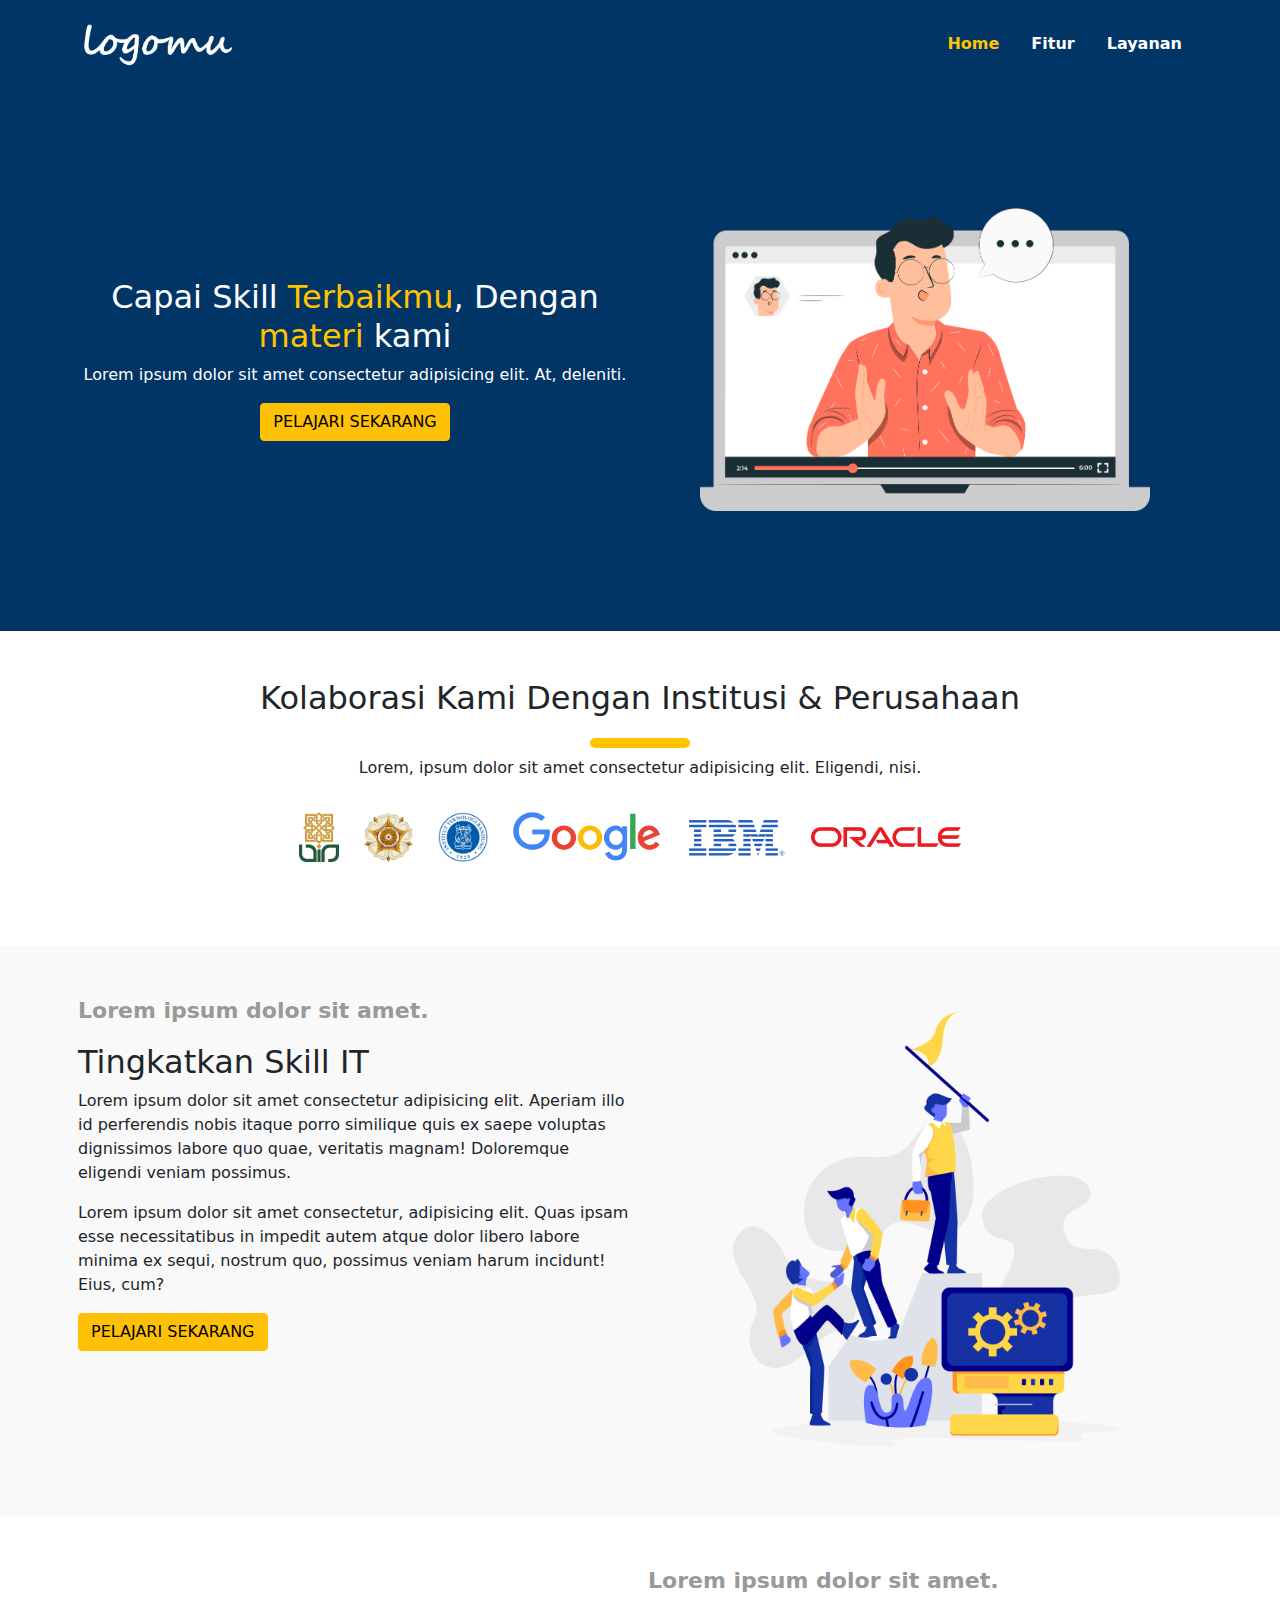
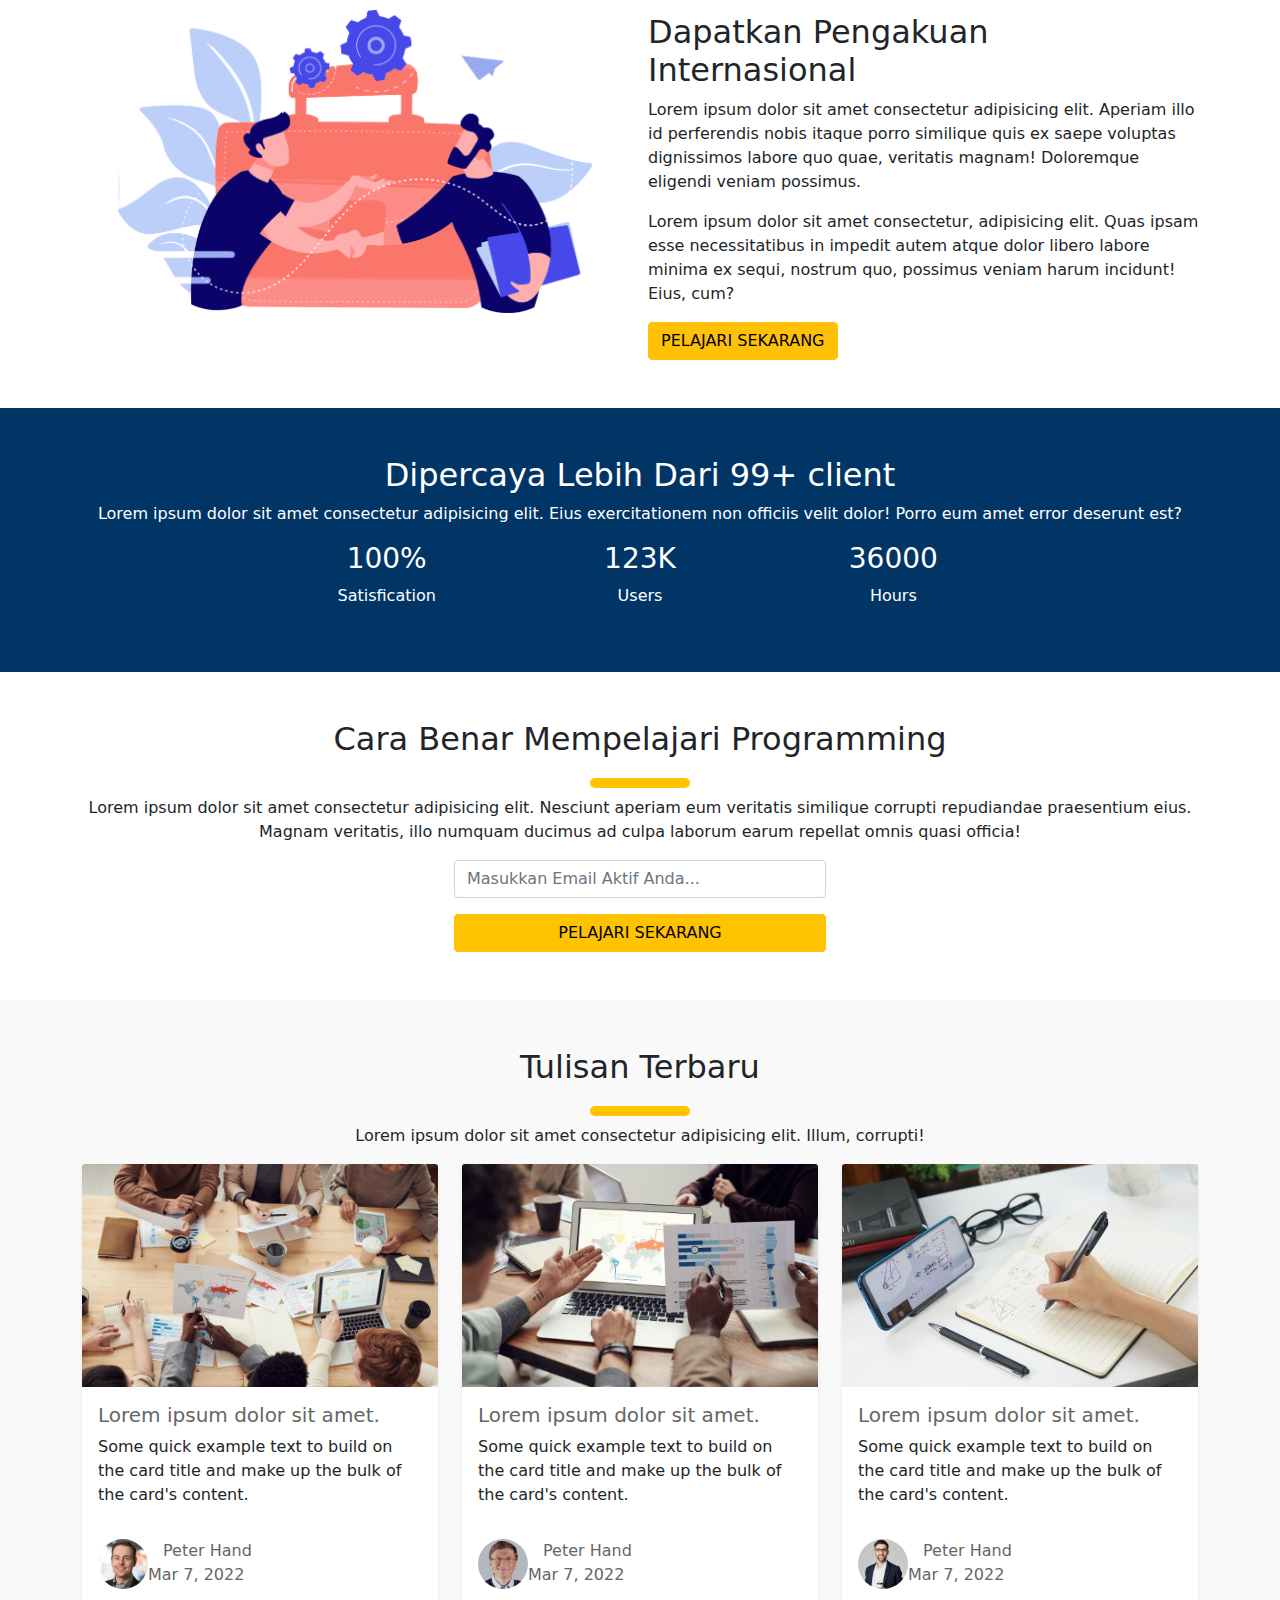
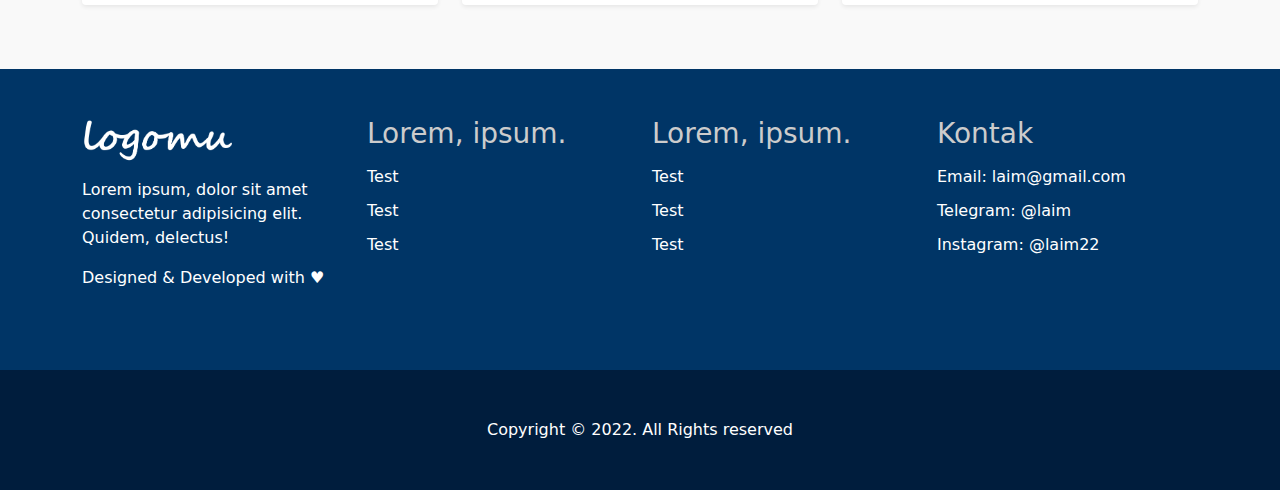
<file: index.html>
<!DOCTYPE html>
<html lang="en">
<head>
    <meta charset="UTF-8">
    <meta http-equiv="X-UA-Compatible" content="IE=edge">
    <meta name="viewport" content="width=device-width, initial-scale=1.0">
    <title>Web Company Profile</title>
    <link rel="stylesheet" href="assets/css/bootstrap.min.css">
    <link rel="stylesheet" href="assets/css/main.css">
</head>
<body>
    <header class="navbar sticky-top navbar-expand-lg navbar-dark main-nav">
        <div class="container">
          <a class="navbar-brand" href="index.html">
              <img src="assets/img/logo.png" class="main-logo main-logo-putih"/>
              <img src="assets/img/logo-hitam.png" class="main-logo main-logo-hitam"/>
          </a>
          <button class="navbar-toggler" type="button" data-bs-toggle="collapse" data-bs-target="#navbarNavAltMarkup" aria-controls="navbarNavAltMarkup" aria-expanded="false" aria-label="Toggle navigation">
            <span class="navbar-toggler-icon"></span>
          </button>
          <div class="collapse navbar-collapse" id="navbarNavAltMarkup">
            <div class="navbar-nav ms-auto py-3">
              <a class="nav-link active px-3" aria-current="page" href="#">Home</a>
              <a class="nav-link px-3" href="page.html">Fitur</a>
              <a class="nav-link px-3" href="page.html">Layanan</a>
            </div>
          </div>
        </div>
      </header>
      <section class="main-biru">
          <div class="container py-5">
          <div class="row">
              <div class="col-lg-6 text-center align-self-center">
                  <div class="">
                      <h2>Capai Skill <span>Terbaikmu</span>, Dengan <span>materi</span> kami</h2>
                      <p>Lorem ipsum dolor sit amet consectetur adipisicing elit. At, deleniti.</p>
                      <a href="page.html" class="btn btn-warning">PELAJARI SEKARANG</a>
                  </div>
              </div>
              <div class="col-lg-6">
                  <div class="px-4 py-5">
                      <img src="assets/img/header.png" class="px-4 py-4 w-100" />
                  </div>
              </div>
          </div>
        </div>
      </section>
      <section id="main-kolaborasi">
          <div class="container py-5">
              <h2 class="text-center main-judul">Kolaborasi Kami Dengan Institusi & Perusahaan</h2>
              <p class="text-center">Lorem, ipsum dolor sit amet consectetur adipisicing elit. Eligendi, nisi.</p>
              <div class="text-center py-3">
                  <a href=""><img src="assets/img/uinsuka.png" /></a>
                  <a href=""><img src="assets/img/ugm.png" /></a>
                  <a href=""><img src="assets/img/itb.png" /></a>
                  <a href=""><img src="assets/img/google.png" /></a>
                  <a href=""><img src="assets/img/ibm.png" /></a>
                  <a href=""><img src="assets/img/oracle.png" /></a>
              </div>
          </div>
      </section>
      <section id="upgrade" class="main-grey">
          <div class="container py-5">
              <div class="row">
                  <div class="col-lg-6 px-2">
                  <p class="main-atas-judul">Lorem ipsum dolor sit amet.</p>
                  <h2>Tingkatkan Skill IT</h2>
                  <p>
                      Lorem ipsum dolor sit amet consectetur adipisicing elit. Aperiam illo id perferendis nobis itaque porro similique quis ex saepe voluptas dignissimos labore quo quae, veritatis magnam! Doloremque eligendi veniam possimus.
                 </p>
                  <p>
                      Lorem ipsum dolor sit amet consectetur, adipisicing elit. Quas ipsam esse necessitatibus in impedit autem atque dolor libero labore minima ex sequi, nostrum quo, possimus veniam harum incidunt! Eius, cum?
                 </p>
                  <a href="page.html" class="btn btn-warning">PELAJARI SEKARANG</a>
                </div>
                  <div class="col-lg-6 px-5 align-self-center">
                  <img src="assets/img/upgrade.png" class="w-100">
                </div>
              </div>
          </div>
      </section>
      <section id="sertifikasi">
        <div class="container py-5">
            <div class="row">
                <div class="col-lg-6 px-5 align-self-center">
                <img src="assets/img/handshake.png" class="w-100">
              </div>
              <div class="col-lg-6 px-2">
                <p class="main-atas-judul">Lorem ipsum dolor sit amet.</p>
                <h2>Dapatkan Pengakuan Internasional</h2>
                <p>
                    Lorem ipsum dolor sit amet consectetur adipisicing elit. Aperiam illo id perferendis nobis itaque porro similique quis ex saepe voluptas dignissimos labore quo quae, veritatis magnam! Doloremque eligendi veniam possimus.
               </p>
                <p>
                    Lorem ipsum dolor sit amet consectetur, adipisicing elit. Quas ipsam esse necessitatibus in impedit autem atque dolor libero labore minima ex sequi, nostrum quo, possimus veniam harum incidunt! Eius, cum?
               </p>
                <a href="page.html" class="btn btn-warning">PELAJARI SEKARANG</a>
              </div>
            </div>
        </div>
    </section>
    <section id="kepercayaan" class="main-biru">
        <div class="container py-5 text-center">
            <h2>Dipercaya Lebih Dari 99+ client</h2>
            <p>
                Lorem ipsum dolor sit amet consectetur adipisicing elit. Eius exercitationem non officiis velit dolor! Porro eum amet error deserunt est?
            </p>
            <div class="row">
                <div class="col-lg-8 mx-auto">
                    <div class="row">
                        <div class="col-md-4">
                            <h3>100%</h3>
                            <p>Satisfication</p>
                        </div>
                        <div class="col-md-4">
                            <h3>123K</h3>
                            <p>Users</p>
                        </div>
                        <div class="col-md-4">
                            <h3>36000</h3>
                            <p>Hours</p>
                        </div>
                    </div>
                </div>
            </div>
        </div>
    </section>
    <section id="subscribe">
        <div class="container py-5 text-center">
            <h2 class="main-judul">Cara Benar Mempelajari Programming</h2>
            <p>
                Lorem ipsum dolor sit amet consectetur adipisicing elit. Nesciunt aperiam eum veritatis similique corrupti repudiandae praesentium eius. Magnam veritatis, illo numquam ducimus ad culpa laborum earum repellat omnis quasi officia!
            </p>
            <div class="col-md-4 mx-auto">
                <div class="mb-3">
                    <input type="text" class="form-control" placeholder="Masukkan Email Aktif Anda...">
                </div>
                <div class="d-block">
                    <button class="btn btn-warning w-100" type="button"> PELAJARI SEKARANG
                    </button>
                </div>
            </div>
        </div>
    </section>
    <section id="blog" class="main-grey">
        <div class="container text-center py-5">
            <h2 class="main-judul">Tulisan Terbaru</h2>
            <p>
                Lorem ipsum dolor sit amet consectetur adipisicing elit. Illum, corrupti!
            </p>
            <div class="row text-start">
                <div class="col-md-4 mb-3">
                    <div class="card border-0 shadow-sm w-100">
                        <img src="assets/img/blog1.jpg" class="card-img-top" alt="Penjelasan Dari Thumbnail">
                        <div class="card-body">
                          <h5 class="card-title">
                              <a href="blog-detail.html">Lorem ipsum dolor sit amet.</a>
                        </h5>
                          <p class="card-text">
                              Some quick example text to build on the card title and make up the bulk of the card's content.
                         </p>
                        </div>
                        <div class="card-body main-blog-info">
                            <a href=""><img src="assets/img/person1.png" ></a>
                            <a href="" class="main-blog-author">Peter Hand</a>
                            <br>
                            <span>Mar 7, 2022</span>
                        </div>
                      </div>
                </div>
                <div class="col-md-4 mb-3">
                    <div class="card border-0 shadow-sm w-100">
                        <img src="assets/img/blog2.jpg" class="card-img-top" alt="Penjelasan Dari Thumbnail">
                        <div class="card-body">
                          <h5 class="card-title">
                              <a href="blog-detail.html">Lorem ipsum dolor sit amet.</a>
                        </h5>
                          <p class="card-text">
                              Some quick example text to build on the card title and make up the bulk of the card's content.
                         </p>
                        </div>
                        <div class="card-body main-blog-info">
                            <a href=""><img src="assets/img/person2.png" ></a>
                            <a href="" class="main-blog-author">Peter Hand</a>
                            <br>
                            <span>Mar 7, 2022</span>
                        </div>
                      </div>
                </div>
                <div class="col-md-4 mb-3">
                    <div class="card border-0 shadow-sm w-100">
                        <img src="assets/img/blog3.jpg" class="card-img-top" alt="Penjelasan Dari Thumbnail">
                        <div class="card-body">
                          <h5 class="card-title">
                              <a href="blog-detail.html">Lorem ipsum dolor sit amet.</a>
                        </h5>
                          <p class="card-text">
                              Some quick example text to build on the card title and make up the bulk of the card's content.
                         </p>
                        </div>
                        <div class="card-body main-blog-info">
                            <a href=""><img src="assets/img/person3.png" ></a>
                            <a href="" class="main-blog-author">Peter Hand</a>
                            <br>
                            <span>Mar 7, 2022</span>
                        </div>
                      </div>
                </div>
            </div>
        </div>
    </section>
    <footer>
        <div class="main-footer-menu main-biru py-5">
            <div class="container">
                <div class="row">
                    <div class="col-lg-3 mb-3">
                        <div class="mb-3">
                            <a href="index.html"><img src="assets/img/logo.png" alt=""></a>
                        </div>
                        <p>
                            Lorem ipsum, dolor sit amet consectetur adipisicing elit. Quidem, delectus!
                        </p>
                        <p>Designed & Developed with &hearts;</p>
                    </div>
                    <div class="col-lg-3 mb-3">
                        <h3>Lorem, ipsum.</h3>
                        <ul>
                            <li><a href="">Test</a></li>
                            <li><a href="">Test</a></li>
                            <li><a href="">Test</a></li>
                        </ul>
                    </div>
                    <div class="col-lg-3 mb-3">
                        <h3>Lorem, ipsum.</h3>
                        <ul>
                            <li><a href="">Test</a></li>
                            <li><a href="">Test</a></li>
                            <li><a href="">Test</a></li>
                        </ul>
                    </div>
                    <div class="col-lg-3 mb-3">
                        <h3>Kontak</h3>
                        <ul>
                            <li>Email: laim@gmail.com</li>
                            <li>Telegram: @laim</li>
                            <li>Instagram: @laim22</li>
                        </ul>
                    </div>
                </div>
            </div>
        </div>
        <div class="text-center py-5 main-footer-copyright">
            Copyright &copy; 2022. All Rights reserved
        </div>
    </footer>
    <script src="assets/js/bootstrap.bundle.min.js"></script>
    <script src="assets/js/jquery-3.6.0.min.js"></script>
    <script src="assets/js/main.js"></script>
</body>
</html>
</file>
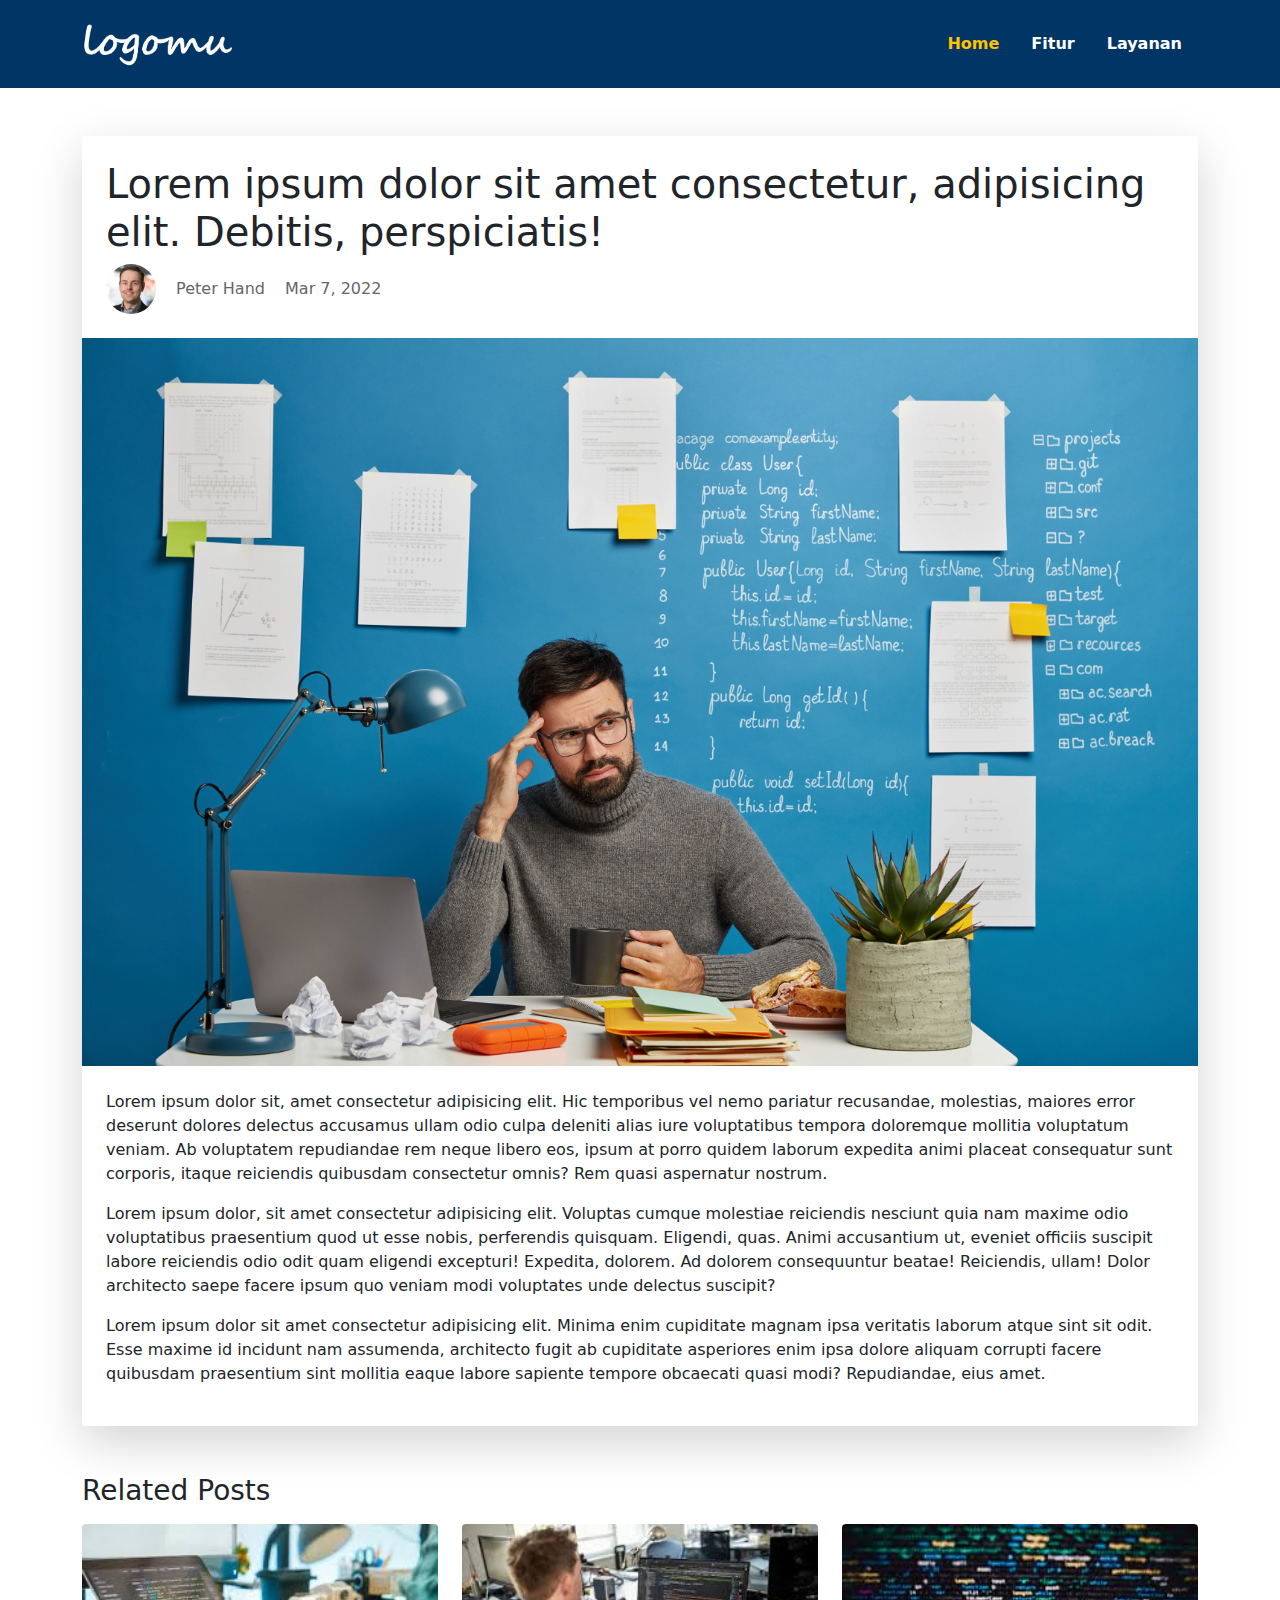
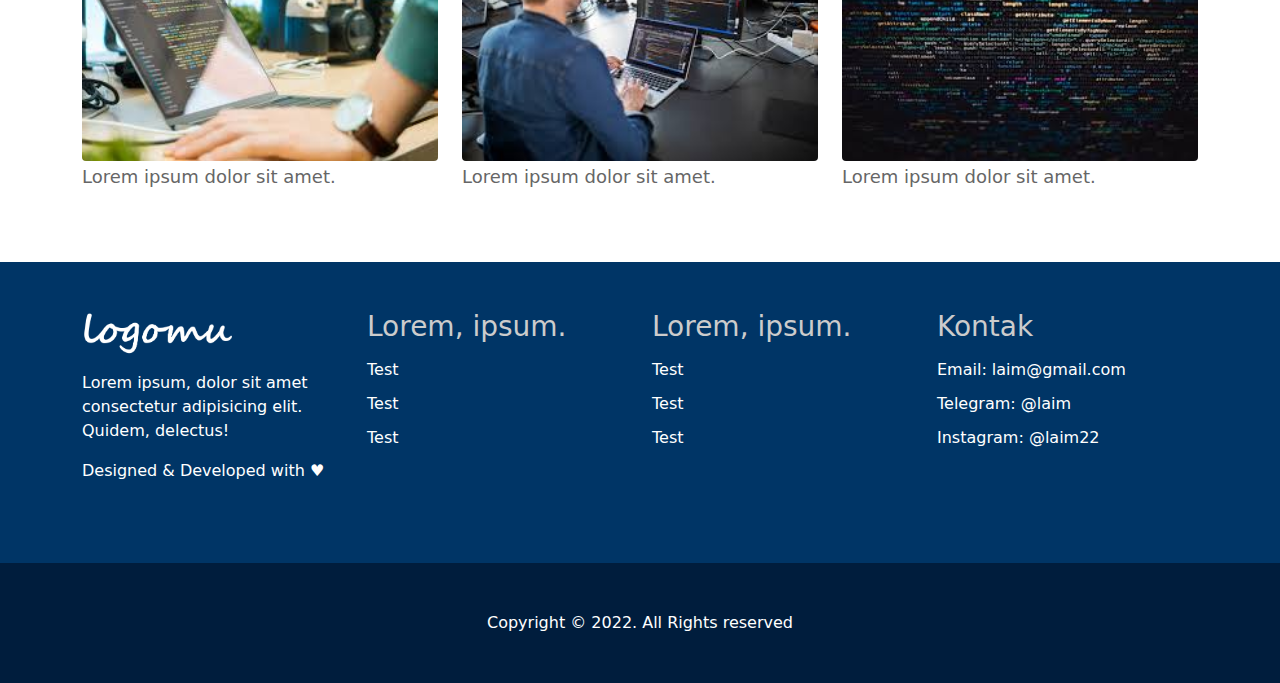
<file: blog-detail.html>
<!DOCTYPE html>
<html lang="en">
<head>
    <meta charset="UTF-8">
    <meta http-equiv="X-UA-Compatible" content="IE=edge">
    <meta name="viewport" content="width=device-width, initial-scale=1.0">
    <title>Web Company Profile</title>
    <link rel="stylesheet" href="assets/css/bootstrap.min.css">
    <link rel="stylesheet" href="assets/css/main.css">
</head>
<body>
    <header class="navbar sticky-top navbar-expand-lg navbar-dark main-nav">
        <div class="container">
          <a class="navbar-brand" href="index.html">
              <img src="assets/img/logo.png" class="main-logo main-logo-putih"/>
              <img src="assets/img/logo-hitam.png" class="main-logo main-logo-hitam"/>
          </a>
          <button class="navbar-toggler" type="button" data-bs-toggle="collapse" data-bs-target="#navbarNavAltMarkup" aria-controls="navbarNavAltMarkup" aria-expanded="false" aria-label="Toggle navigation">
            <span class="navbar-toggler-icon"></span>
          </button>
          <div class="collapse navbar-collapse" id="navbarNavAltMarkup">
            <div class="navbar-nav ms-auto py-3">
              <a class="nav-link active px-3" aria-current="page" href="#">Home</a>
              <a class="nav-link px-3" href="page.html">Fitur</a>
              <a class="nav-link px-3" href="page.html">Layanan</a>
            </div>
          </div>
        </div>
      </header>
      <section id="blog-detail">
            <div class="container py-5">
                <div class="row">
                    <div class="co-lg-8 mb-3 mx-auto">
                        <!--detail tulisan-->
                        <div class="rounded shadow-lg w-100">
                            <div>
                            <div class="px-4 py-4">
                                <h1>
                                    Lorem ipsum dolor sit amet consectetur, adipisicing elit. Debitis, perspiciatis!
                                </h1>
                                <div class="main-blog-info">
                                    <a href=""><img src="assets/img/person1.png"></a>
                                    <a href="" class="main-author-name">Peter Hand</a>
                                    <span>Mar 7, 2022</span>
                                </div>
                            </div>
                                <div>
                                    <img src="assets/img/blog-detail.jpg" class="w-100">
                                </div>
                                <div class="px-4 py-4">
                                    <p>
                                        Lorem ipsum dolor sit, amet consectetur adipisicing elit. Hic temporibus vel nemo pariatur recusandae, molestias, maiores error deserunt dolores delectus accusamus ullam odio culpa deleniti alias iure voluptatibus tempora doloremque mollitia voluptatum veniam. Ab voluptatem repudiandae rem neque libero eos, ipsum at porro quidem laborum expedita animi placeat consequatur sunt corporis, itaque reiciendis quibusdam consectetur omnis? Rem quasi aspernatur nostrum.
                                    </p>
                                    <p>
                                        Lorem ipsum dolor, sit amet consectetur adipisicing elit. Voluptas cumque molestiae reiciendis nesciunt quia nam maxime odio voluptatibus praesentium quod ut esse nobis, perferendis quisquam. Eligendi, quas. Animi accusantium ut, eveniet officiis suscipit labore reiciendis odio odit quam eligendi excepturi! Expedita, dolorem. Ad dolorem consequuntur beatae! Reiciendis, ullam! Dolor architecto saepe facere ipsum quo veniam modi voluptates unde delectus suscipit?
                                    </p>
                                    <p>
                                        Lorem ipsum dolor sit amet consectetur adipisicing elit. Minima enim cupiditate magnam ipsa veritatis laborum atque sint sit odit. Esse maxime id incidunt nam assumenda, architecto fugit ab cupiditate asperiores enim ipsa dolore aliquam corrupti facere quibusdam praesentium sint mollitia eaque labore sapiente tempore obcaecati quasi modi? Repudiandae, eius amet.
                                    </p>
                                </div>
                            </div>
                        </div>
                        <!--related posts-->
                        <div class="mt-5 main-tulisan-lain">
                            <h3 class="mb-3">Related Posts</h3>
                        <div class="row">
                            <div class="col-lg-4 col-md-4 col-sm-4">
                                <img src="assets/img/thumbnail1.jpg" class="rounded w-100">
                                <h4><a href="">Lorem ipsum dolor sit amet.</a></h4>
                            </div>
                            <div class="col-lg-4 col-md-4 col-sm-4">
                                <img src="assets/img/thumbnail2.jpg" class="rounded w-100">
                                <h4><a href="">Lorem ipsum dolor sit amet.</a></h4>
                            </div>
                            <div class="col-lg-4 col-md-4 col-sm-4">
                                <img src="assets/img/thumbnail3.jpg" class="rounded w-100">
                                <h4><a href="">Lorem ipsum dolor sit amet.</a></h4>
                            </div>
                        </div>
                        </div>
                    </div>
                </div>
            </div>
      </section>
      <footer>
        <div class="main-footer-menu main-biru py-5">
            <div class="container">
                <div class="row">
                    <div class="col-lg-3 mb-3">
                        <div class="mb-3">
                            <a href="index.html"><img src="assets/img/logo.png" alt=""></a>
                        </div>
                        <p>
                            Lorem ipsum, dolor sit amet consectetur adipisicing elit. Quidem, delectus!
                        </p>
                        <p>Designed & Developed with &hearts;</p>
                    </div>
                    <div class="col-lg-3 mb-3">
                        <h3>Lorem, ipsum.</h3>
                        <ul>
                            <li><a href="">Test</a></li>
                            <li><a href="">Test</a></li>
                            <li><a href="">Test</a></li>
                        </ul>
                    </div>
                    <div class="col-lg-3 mb-3">
                        <h3>Lorem, ipsum.</h3>
                        <ul>
                            <li><a href="">Test</a></li>
                            <li><a href="">Test</a></li>
                            <li><a href="">Test</a></li>
                        </ul>
                    </div>
                    <div class="col-lg-3 mb-3">
                        <h3>Kontak</h3>
                        <ul>
                            <li>Email: laim@gmail.com</li>
                            <li>Telegram: @laim</li>
                            <li>Instagram: @laim22</li>
                        </ul>
                    </div>
                </div>
            </div>
        </div>
        <div class="text-center py-5 main-footer-copyright">
            Copyright &copy; 2022. All Rights reserved
        </div>
    </footer>
    <script src="assets/js/bootstrap.bundle.min.js"></script>
    <script src="assets/js/jquery-3.6.0.min.js"></script>
    <script src="assets/js/main.js"></script>
</body>
</html>
</file>
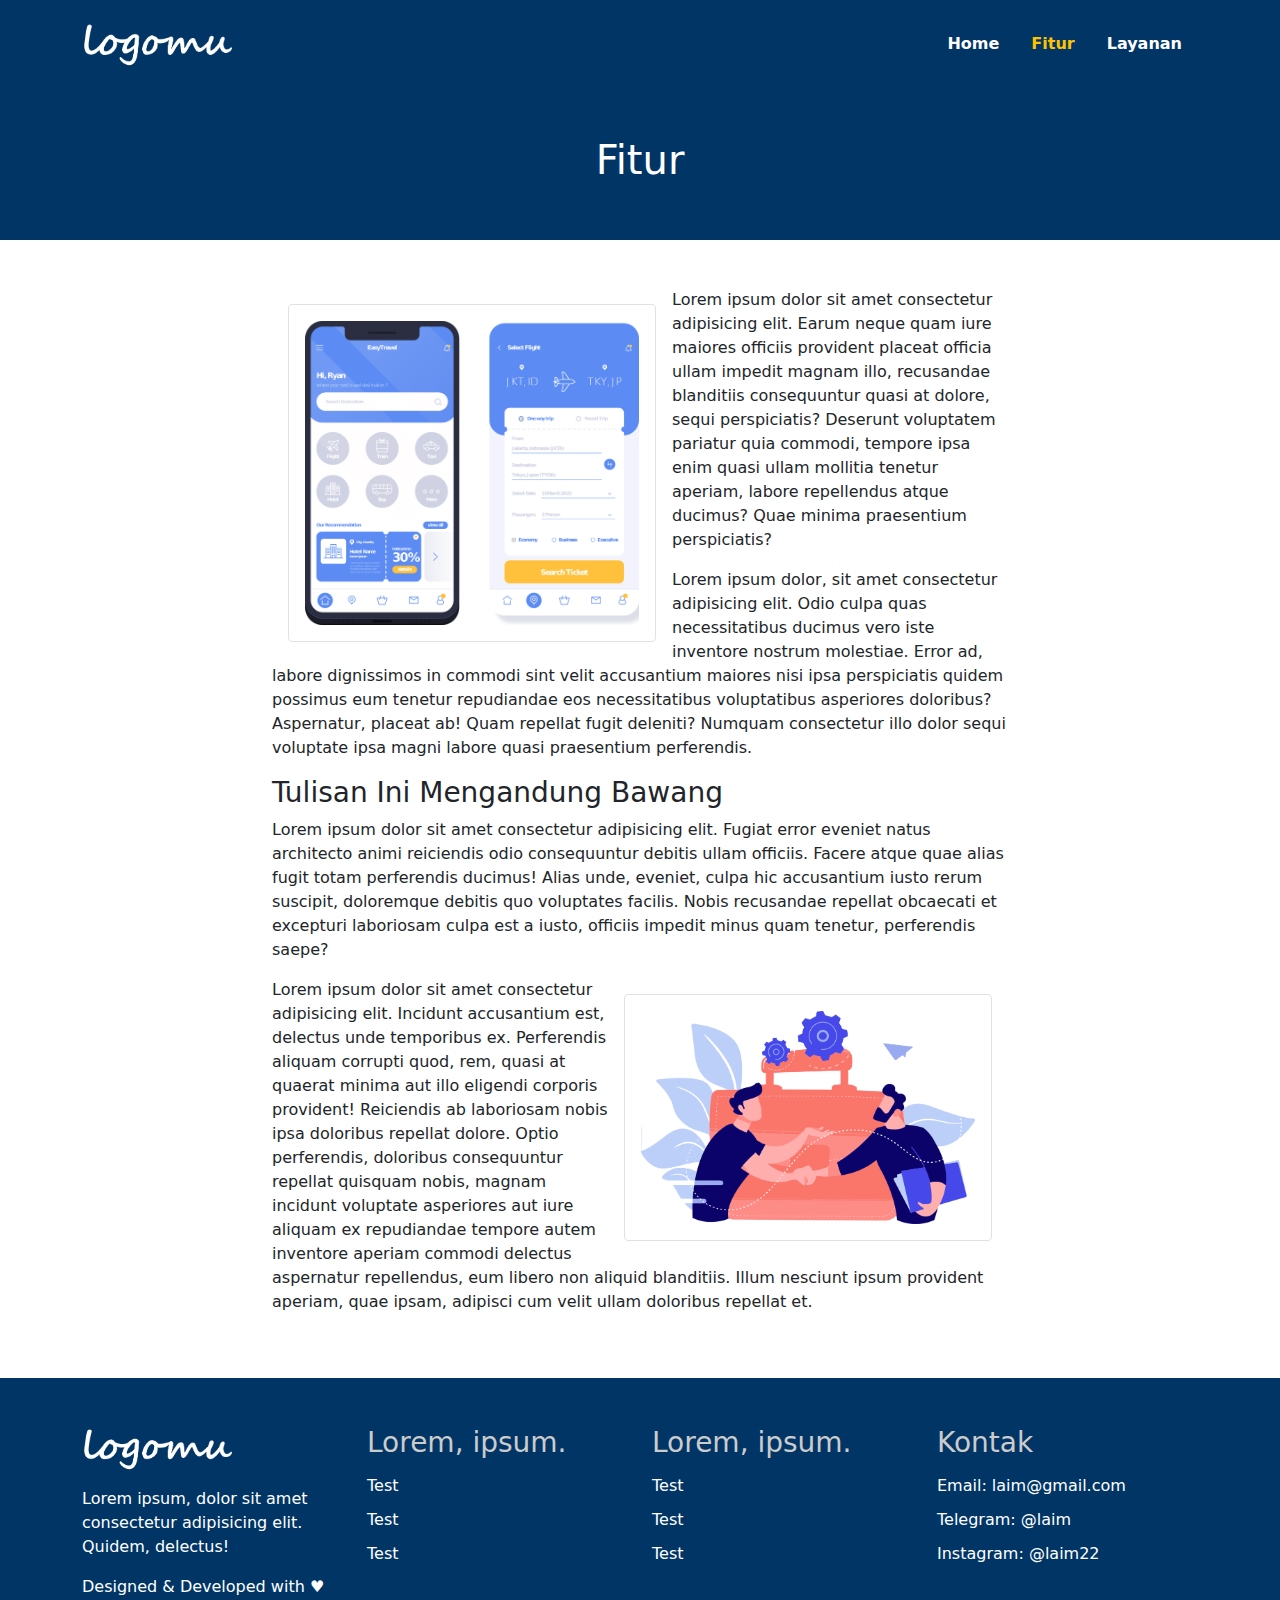
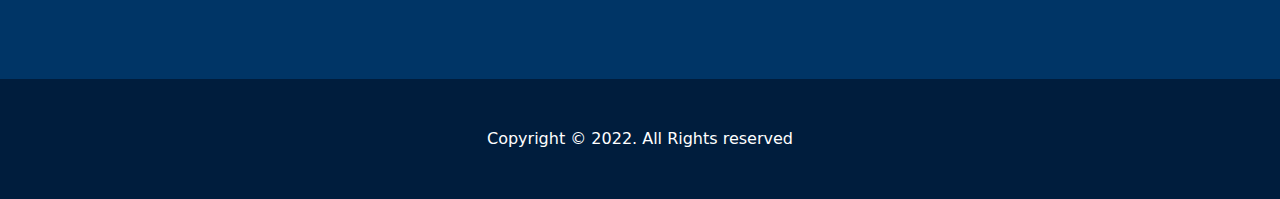
<file: page.html>
<!DOCTYPE html>
<html lang="en">
<head>
    <meta charset="UTF-8">
    <meta http-equiv="X-UA-Compatible" content="IE=edge">
    <meta name="viewport" content="width=device-width, initial-scale=1.0">
    <title>Web Company Profile</title>
    <link rel="stylesheet" href="assets/css/bootstrap.min.css">
    <link rel="stylesheet" href="assets/css/main.css">
</head>
<body>
    <header class="navbar sticky-top navbar-expand-lg navbar-dark main-nav">
        <div class="container">
          <a class="navbar-brand" href="index.html">
              <img src="assets/img/logo.png" class="main-logo main-logo-putih"/>
              <img src="assets/img/logo-hitam.png" class="main-logo main-logo-hitam"/>
          </a>
          <button class="navbar-toggler" type="button" data-bs-toggle="collapse" data-bs-target="#navbarNavAltMarkup" aria-controls="navbarNavAltMarkup" aria-expanded="false" aria-label="Toggle navigation">
            <span class="navbar-toggler-icon"></span>
          </button>
          <div class="collapse navbar-collapse" id="navbarNavAltMarkup">
            <div class="navbar-nav ms-auto py-3">
              <a class="nav-link px-3" aria-current="page" href="#">Home</a>
              <a class="nav-link active px-3" href="page.html">Fitur</a>
              <a class="nav-link px-3" href="page.html">Layanan</a>
            </div>
          </div>
        </div>
      </header>
      <section class="main-biru">
          <div class="container py-5">
              <div class="text-center"><h1>Fitur</h1></div>
          </div>
      </section>
      <section class="container py-5">
          <div class="row">
              <div class="col-lg-8 mx-auto">
                  <p>
                      <img src="assets/img/aplikasi.png" class="w-50 border px-3 py-3 rounded mx-3 my-3" align="left">
                      Lorem ipsum dolor sit amet consectetur adipisicing elit. Earum neque quam iure maiores officiis provident placeat officia ullam impedit magnam illo, recusandae blanditiis consequuntur quasi at dolore, sequi perspiciatis? Deserunt voluptatem pariatur quia commodi, tempore ipsa enim quasi ullam mollitia tenetur aperiam, labore repellendus atque ducimus? Quae minima praesentium perspiciatis?
                    </p>
                    <p>
                        Lorem ipsum dolor, sit amet consectetur adipisicing elit. Odio culpa quas necessitatibus ducimus vero iste inventore nostrum molestiae. Error ad, labore dignissimos in commodi sint velit accusantium maiores nisi ipsa perspiciatis quidem possimus eum tenetur repudiandae eos necessitatibus voluptatibus asperiores doloribus? Aspernatur, placeat ab! Quam repellat fugit deleniti? Numquam consectetur illo dolor sequi voluptate ipsa magni labore quasi praesentium perferendis.
                    </p>
                    <h3>Tulisan Ini Mengandung Bawang</h3>
                    <p>
                        Lorem ipsum dolor sit amet consectetur adipisicing elit. Fugiat error eveniet natus architecto animi reiciendis odio consequuntur debitis ullam officiis. Facere atque quae alias fugit totam perferendis ducimus! Alias unde, eveniet, culpa hic accusantium iusto rerum suscipit, doloremque debitis quo voluptates facilis. Nobis recusandae repellat obcaecati et excepturi laboriosam culpa est a iusto, officiis impedit minus quam tenetur, perferendis saepe?
                    </p>
                    <p>
                        <img src="assets/img/handshake.png" class="w-50 border px-3 py-3 rounded mx-3 my-3" align="right">
                        Lorem ipsum dolor sit amet consectetur adipisicing elit. Incidunt accusantium est, delectus unde temporibus ex. Perferendis aliquam corrupti quod, rem, quasi at quaerat minima aut illo eligendi corporis provident! Reiciendis ab laboriosam nobis ipsa doloribus repellat dolore. Optio perferendis, doloribus consequuntur repellat quisquam nobis, magnam incidunt voluptate asperiores aut iure aliquam ex repudiandae tempore autem inventore aperiam commodi delectus aspernatur repellendus, eum libero non aliquid blanditiis. Illum nesciunt ipsum provident aperiam, quae ipsam, adipisci cum velit ullam doloribus repellat et.
                    </p>
              </div>
          </div>
      </section>
      <footer>
        <div class="main-footer-menu main-biru py-5">
            <div class="container">
                <div class="row">
                    <div class="col-lg-3 mb-3">
                        <div class="mb-3">
                            <a href="index.html"><img src="assets/img/logo.png" alt=""></a>
                        </div>
                        <p>
                            Lorem ipsum, dolor sit amet consectetur adipisicing elit. Quidem, delectus!
                        </p>
                        <p>Designed & Developed with &hearts;</p>
                    </div>
                    <div class="col-lg-3 mb-3">
                        <h3>Lorem, ipsum.</h3>
                        <ul>
                            <li><a href="">Test</a></li>
                            <li><a href="">Test</a></li>
                            <li><a href="">Test</a></li>
                        </ul>
                    </div>
                    <div class="col-lg-3 mb-3">
                        <h3>Lorem, ipsum.</h3>
                        <ul>
                            <li><a href="">Test</a></li>
                            <li><a href="">Test</a></li>
                            <li><a href="">Test</a></li>
                        </ul>
                    </div>
                    <div class="col-lg-3 mb-3">
                        <h3>Kontak</h3>
                        <ul>
                            <li>Email: laim@gmail.com</li>
                            <li>Telegram: @laim</li>
                            <li>Instagram: @laim22</li>
                        </ul>
                    </div>
                </div>
            </div>
        </div>
        <div class="text-center py-5 main-footer-copyright">
            Copyright &copy; 2022. All Rights reserved
        </div>
    </footer>
    <script src="assets/js/bootstrap.bundle.min.js"></script>
    <script src="assets/js/jquery-3.6.0.min.js"></script>
    <script src="assets/js/main.js"></script>
</body>
</html>
</file>
<file: assets/css/main.css>
/* header */
.main-nav {
    background-color: #003566;
}
.main-nav .navbar-nav a.nav-link {
    color: #fff;
    font-weight: 600;
}
.main-nav .navbar-nav .nav-link.active, .main-nav .navbar-nav .nav-link:hover {
    color: #ffc300;
}
.navbar.scrolled {
    background-color: #fff;
    transition: background-color 0.5s ease;
    box-shadow: 0px -10px 30px #666;
}
.navbar.scrolled a.nav-link {
    color: #666;
}
.navbar img.main-logo {
    max-width: 150px;
}
.navbar img.main-logo-hitam {
    display: none;
}
.navbar.scrolled img.main-logo-hitam {
    display: inline-block;
}
.navbar.navbar.scrolled img.main-logo-putih {
    display: none;
}

/* untuk global */
.main-biru {
    background-color: #003566;
    color: #fff;
}
.main-biru h2 span {
    color: #ffc300;
}
button.btn-warning {
    background-color: #ffc300;
}
h2.main-judul::after {
    margin: auto;
    margin-top: 20px;
    display: block;
    border-bottom:10px solid #ffc300;
    width: 100px;
    border-radius: 25px;
    content: "";
}
.main-grey {
    background-color: #f9f9f9;
}
.main-atas-judul {
    color: #999;
    font-size: 22px;
    font-weight: 600;
}
a:hover {
    transition: color 0.5s ease;
}

/* untuk bagian kolaborasi */
#main-kolaborasi img {
    max-height: 50px;
    max-width: 150px;
}
#main-kolaborasi a {
    display: inline-block;
    word-spacing: 20px;
    margin-right: 20px;
    margin-bottom: 20px;
}

/* untuk blog */
.main-blog-info img {
    width: 50px;
    border-radius: 50%;
    float: left;
}
.main-blog-info {
    color: #666;
    position: relative;
}
.main-blog-info a {
    padding-right: 15px;
    color: #666;
    text-decoration: none;
}
.main-blog-info a:hover {
    color: #ffc300;
}
#blog.main-blog-info span {
    font-size: 12px;
    padding-left: 15px;
}
#blog a {
    text-decoration: none;
    color: #666;
}
#blog a:hover {
    color: #ffc300;
}

#blog-detail .main-blog-info img {
    float: none;
}
#blog-detail .main-blog-info span::before {
    content: "";
    top: 0px;
    margin-bottom: 3px;
    background-color: #ccc;
    height: 5px;
    width: 5px;
    border-radius: 50%;
}
.main-tulisan-lain h4 a {
    color: #666;
    text-decoration: none;
    font-size: 18px;
    font-weight: 500;
}

/*FOOTER*/
.main-footer-menu img {
    max-width: 150px;
}
.main-footer-menu h3 {
    color: #ccc;
    margin-bottom: 15px;
}
.main-footer-menu a {
    color: #fff;
    text-decoration: none;
}
.main-footer-menu a:hover {
    color: #ffc300;
}
.main-footer-menu ul {
    list-style-type: none;
    padding-left: 0px;
    margin-left: 0px;
}
.main-footer-menu ul li {
    margin-bottom: 10px;
}
.main-footer-copyright {
    background-color: #001D3D;
    color: #fff;
}
</file>
